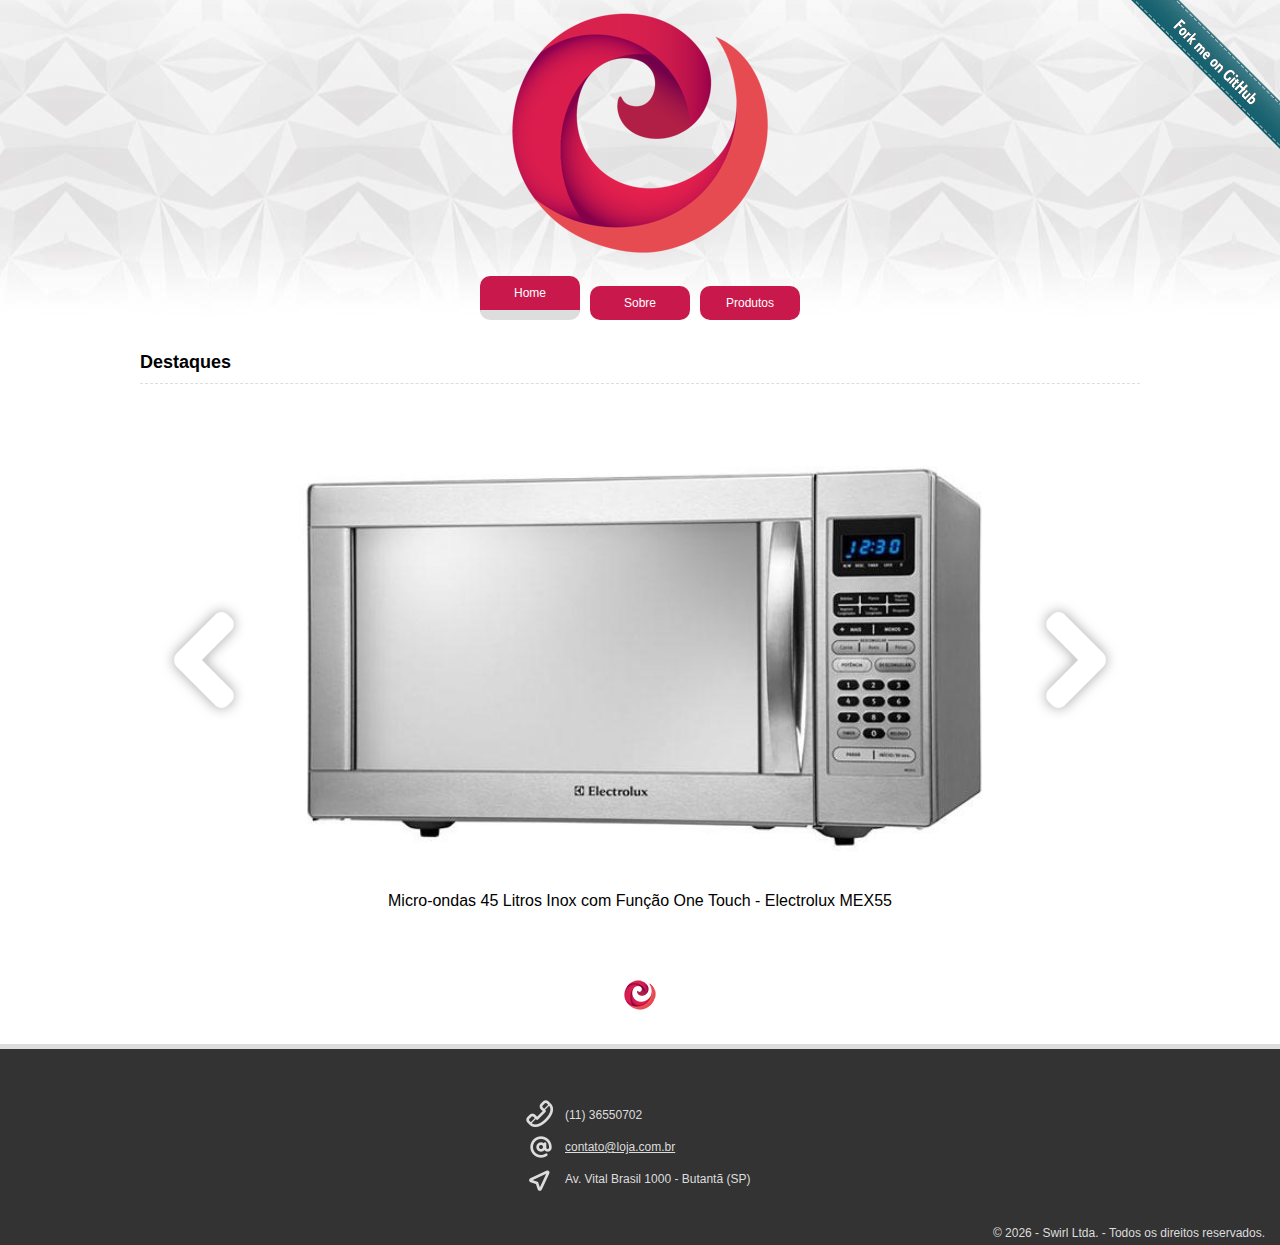
<file: index.html>
<!DOCTYPE html>
<html lang="pt">
<head>
    <meta charset="UTF-8">
    <title>Home - Swirl Microondas</title>
    <link rel="stylesheet" type="text/css" href="./css/generic.css">
    <link rel="stylesheet" type="text/css" href="./css/header.css">
    <link rel="stylesheet" type="text/css" href="./css/footer.css">
    <link rel="stylesheet" type="text/css" href="./css/slider.css">
</head>
<body>
    <header>
        <a class="logo" href="index.html"></a>
        <a class="fork"
           href="https://github.com/gabrielrtakeda/swirl.dev"
           target="_blank"
        ></a>
        <nav>
            <ul>
                <li><a href="index.html" class="current">Home</a></li>
                <li><a href="about.html">Sobre</a></li>
                <li><a href="products.html">Produtos</a></li>
            </ul>
        </nav>
    </header>

    <article class="delimiter">
        <section class="slider">
            <h1>Destaques</h1>
            <div id="slider">
                <div class="product">
                    <img width="700" alt="Product Image">

                    <div class="arrow left">
                        <div class="node"></div>
                    </div>
                    <div class="arrow right">
                        <div class="node"></div>
                    </div>
                    <div class="title"></div>
                </div>
            </div>
        </section>
    </article>

    <footer>
        <div class="logo"></div>
        <div class="delimiter">
            <ul>
                <li class="icon phone">(11) 36550702</li>
                <li class="icon email">
                    <a href="mailto:contato@loja.com.br">
                        contato@loja.com.br
                    </a>
                </li>
                <li class="icon address">Av. Vital Brasil 1000 - Butantã (SP)</li>
            </ul>
        </div>
        <div class="copyright">
            © <script type="text/javascript">
                document.write(new Date().getFullYear());
            </script>
             - Swirl Ltda.
             - Todos os direitos reservados.
        </div>
    </footer>
</body>

<script type="text/javascript" src="./js/lib/jquery-2.1.4.min.js"></script>
<script type="text/javascript" src="./js/Slider.js"></script>
<script type="text/javascript" src="./js/productList.js"></script>
<script type="text/javascript" src="./js/index.js"></script>
</html>
</file>
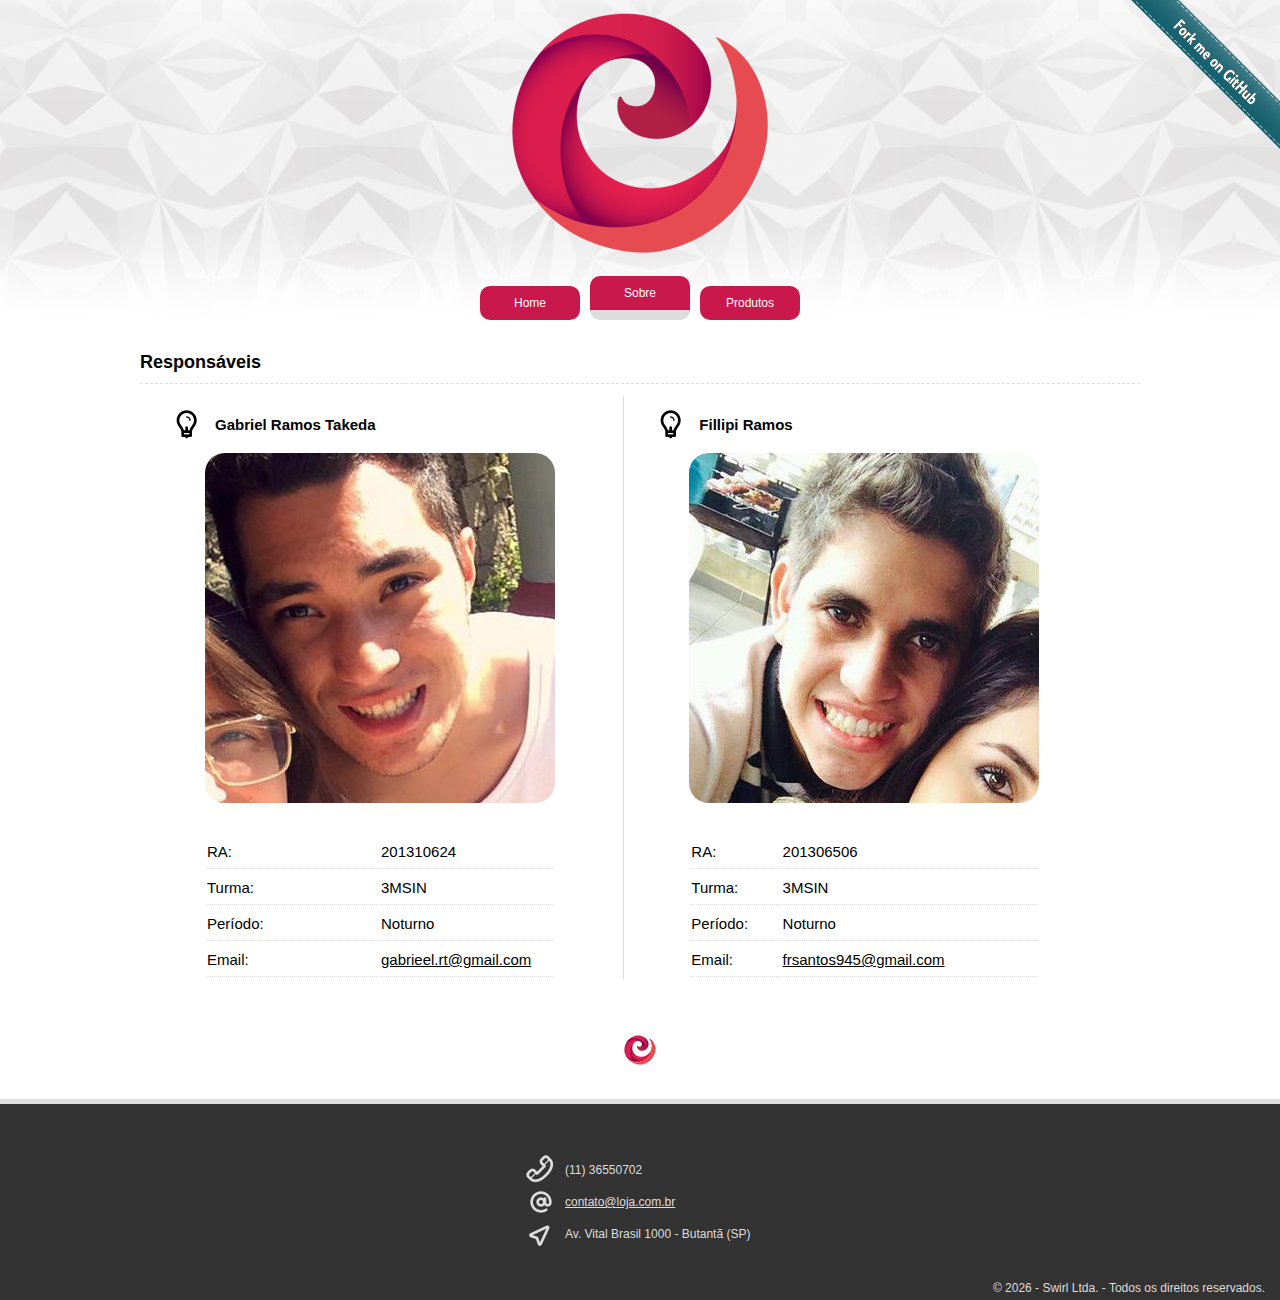
<file: about.html>
<!DOCTYPE html>
<html lang="pt">
<head>
    <meta charset="UTF-8">
    <title>Sobre - Swirl Microondas</title>
    <link rel="stylesheet" type="text/css" href="./css/generic.css">
    <link rel="stylesheet" type="text/css" href="./css/header.css">
    <link rel="stylesheet" type="text/css" href="./css/footer.css">
    <link rel="stylesheet" type="text/css" href="./css/about.css">
</head>
<body>
    <header>
        <a class="logo" href="index.html"></a>
        <a class="fork"
           href="https://github.com/gabrielrtakeda/swirl.dev"
           target="_blank"
        ></a>
        <nav>
            <ul>
                <li><a href="index.html">Home</a></li>
                <li><a href="about.html" class="current">Sobre</a></li>
                <li><a href="products.html">Produtos</a></li>
            </ul>
        </nav>
    </header>

    <article class="delimiter">
        <section>
            <h1>Responsáveis</h1>

            <div class="owners left">
                <h2>Gabriel Ramos Takeda</h2>
                <div class="image">
                    <img src="images/owners/gabriel.jpg">
                </div>
                <table class="description">
                    <tr>
                        <td width="50%">RA:</td>
                        <td>201310624</td>
                    </tr>
                    <tr>
                        <td>Turma:</td>
                        <td>3MSIN</td>
                    </tr>
                    <tr>
                        <td>Período:</td>
                        <td>Noturno</td>
                    </tr>
                    <tr>
                        <td>Email:</td>
                        <td>
                            <a href="mailto:gabrieel.rt@gmail.com">
                                gabrieel.rt@gmail.com
                            </a>
                        </td>
                    </tr>
                </table>
            </div>

            <div class="owners right">
                <h2>Fillipi Ramos</h2>
                <div class="image">
                    <img src="images/owners/fillipi.jpg">
                </div>
                <table class="description">
                    <tr>
                        <td>RA:</td>
                        <td>201306506</td>
                    </tr>
                    <tr>
                        <td>Turma:</td>
                        <td>3MSIN</td>
                    </tr>
                    <tr>
                        <td>Período:</td>
                        <td>Noturno</td>
                    </tr>
                    <tr>
                        <td>Email:</td>
                        <td>
                            <a href="mailto:frsantos945@gmail.com">
                                frsantos945@gmail.com
                            </a>
                        </td>
                    </tr>
                </table>
            </div>
        </section>
    </article>

    <footer>
        <div class="logo"></div>
        <div class="delimiter">
            <ul>
                <li class="icon phone">(11) 36550702</li>
                <li class="icon email">
                    <a href="mailto:contato@loja.com.br">
                        contato@loja.com.br
                    </a>
                </li>
                <li class="icon address">Av. Vital Brasil 1000 - Butantã (SP)</li>
            </ul>
        </div>
        <div class="copyright">
            © <script type="text/javascript">
                document.write(new Date().getFullYear());
            </script>
             - Swirl Ltda.
             - Todos os direitos reservados.
        </div>
    </footer>
</body>
</html>
</file>
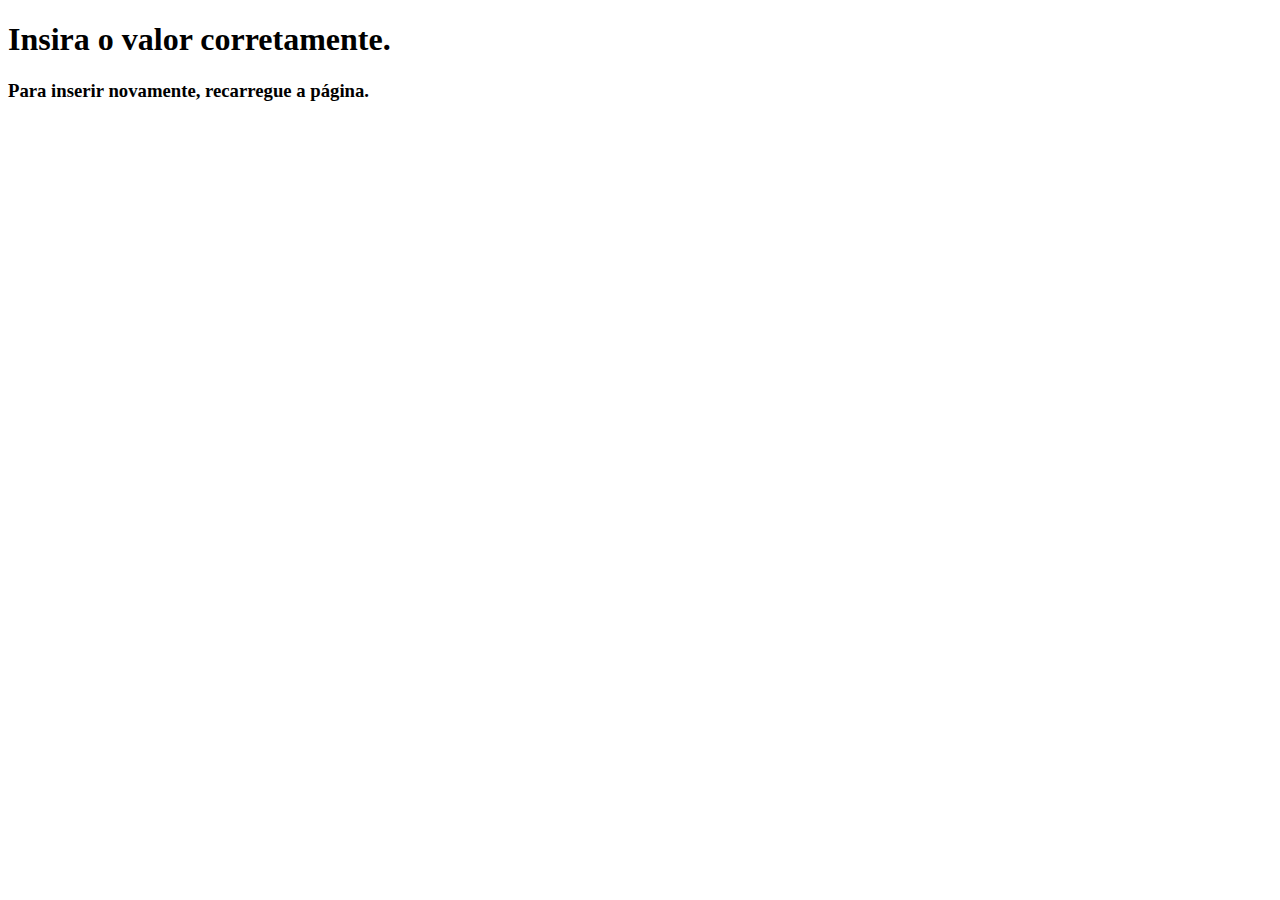
<file: game.html>
<!DOCTYPE html>
<html>
<head>
    <title>Jogo de conversão</title>
    <meta charset='utf-8'>
    <style type="text/css" media="screen">
        table td {
            text-align: center;
        }
    </style>
</head>
<body></body>
<script type="text/javascript">
    var html  = '<h1>Insira o valor corretamente.</h1>';
        html += '<h3>Para inserir novamente, recarregue a página.</h3>'
    var hash = prompt('Insira a sequencia aqui:');

    if (hash === '' || hash === null) {
        window.document.body.innerHTML = html;
    } else {
        var numbers = {
                a: 1,  b: 2,  c: 3,  d: 4,  e: 5,  f: 6,  g: 7,  h:  8, i: 9,
                j: 10, k: 11, l: 12, m: 13, n: 14, o: 15, p: 16, q: 17, r: 18,
                s: 19, t: 20, u: 21, v: 22, w: 23, y: 24, x: 25, z: 26,
                0: 0, 1: 1, 2: 2, 3: 3, 4: 4, 5: 5, 6: 6, 7: 7, 8: 8, 9: 9,
            },
            total = 0,
            calc = '';
        html  = '<h1>Sua string: <small>{hash}</small></h1>';
        html += '<h3>Resultado: <span style="color: red;">{total}</span></h3>';
        html += '<table><thead><tr><th>Char</th><th></th><th>Val</th></tr></thead>{calc}</table>';
        for (var letter of hash) {
            var currentValue = 1;
            if (/\w/.test(letter)) {
                currentValue = numbers[letter];
            }
            total += currentValue;
            calc += "<tr><td>{letter}</td><td> = </td><td>{value}</td></tr>"
                .replace('{letter}', letter)
                .replace('{value}', currentValue);
        }
        window.document.body.innerHTML = html
            .replace('{hash}', hash)
            .replace('{total}', total)
            .replace('{calc}', calc);
    }
</script>
</html>
</file>
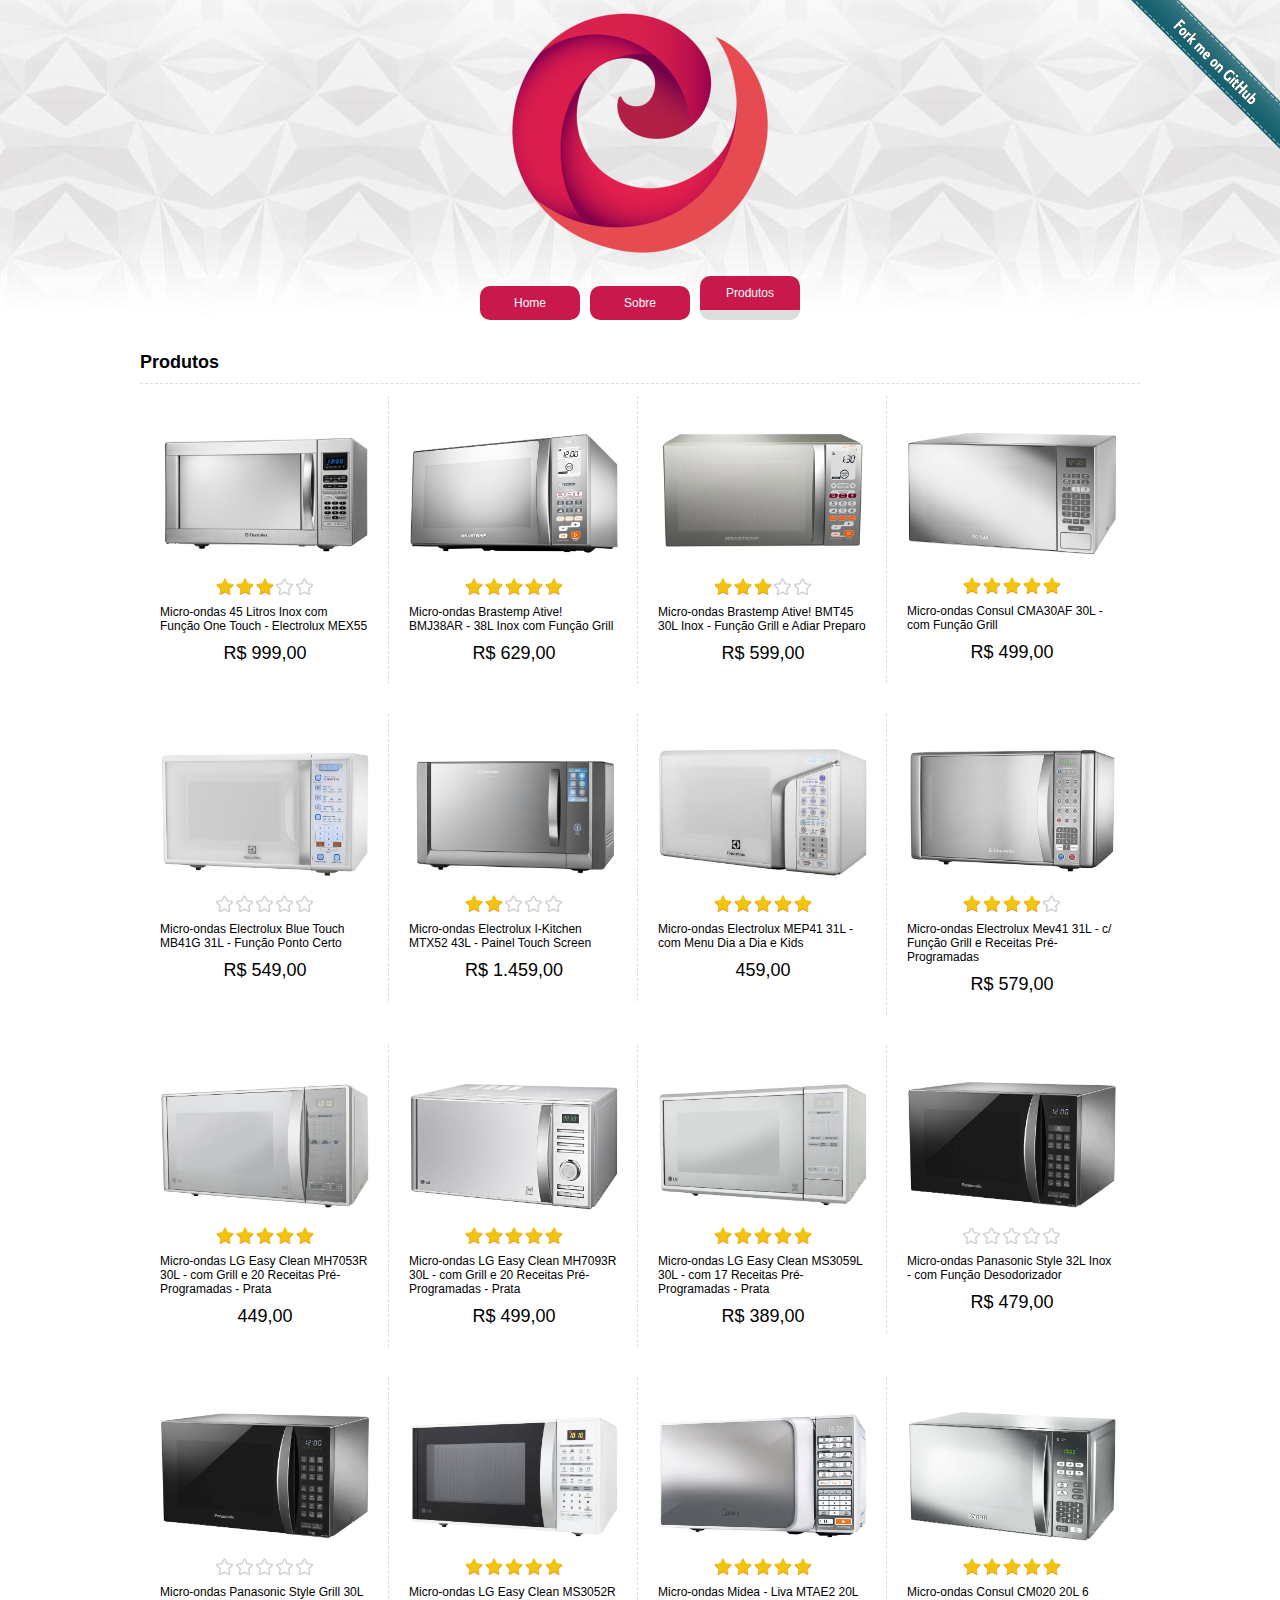
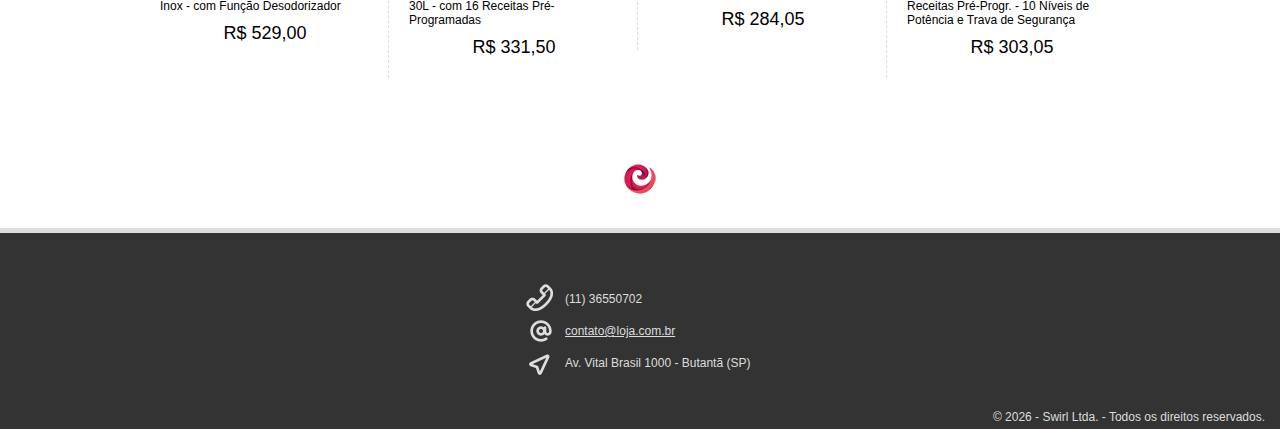
<file: products.html>
<!DOCTYPE html>
<html lang="pt">
<head>
    <meta charset="UTF-8">
    <title>Produtos - Swirl Microondas</title>
    <link rel="stylesheet" type="text/css" href="./css/generic.css">
    <link rel="stylesheet" type="text/css" href="./css/header.css">
    <link rel="stylesheet" type="text/css" href="./css/footer.css">
    <link rel="stylesheet" type="text/css" href="./css/products.css">
</head>

<body>
    <header>
        <a class="logo" href="index.html"></a>
        <a class="fork"
           href="https://github.com/gabrielrtakeda/swirl.dev"
           target="_blank"
        ></a>
        <nav>
            <ul>
                <li><a href="index.html">Home</a></li>
                <li><a href="about.html">Sobre</a></li>
                <li><a href="products.html" class="current">Produtos</a></li>
            </ul>
        </nav>
    </header>

    <article class="delimiter">
        <section>
            <h1>Produtos</h1>
            <div id="products"></div>
        </section>
    </article>

    <footer>
        <div class="logo"></div>
        <div class="delimiter">
            <ul>
                <li class="icon phone">(11) 36550702</li>
                <li class="icon email">
                    <a href="mailto:contato@loja.com.br">
                        contato@loja.com.br
                    </a>
                </li>
                <li class="icon address">Av. Vital Brasil 1000 - Butantã (SP)</li>
            </ul>
        </div>
        <div class="copyright">
            © <script type="text/javascript">
                document.write(new Date().getFullYear());
            </script>
             - Swirl Ltda.
             - Todos os direitos reservados.
        </div>
    </footer>
</body>
<script type="text/javascript" src="./js/lib/jquery-2.1.4.min.js"></script>
<script type="text/javascript" src="./js/Grid.js"></script>
<script type="text/javascript" src="./js/productList.js"></script>
<script type="text/javascript" src="./js/products.js"></script>
</html>
</file>
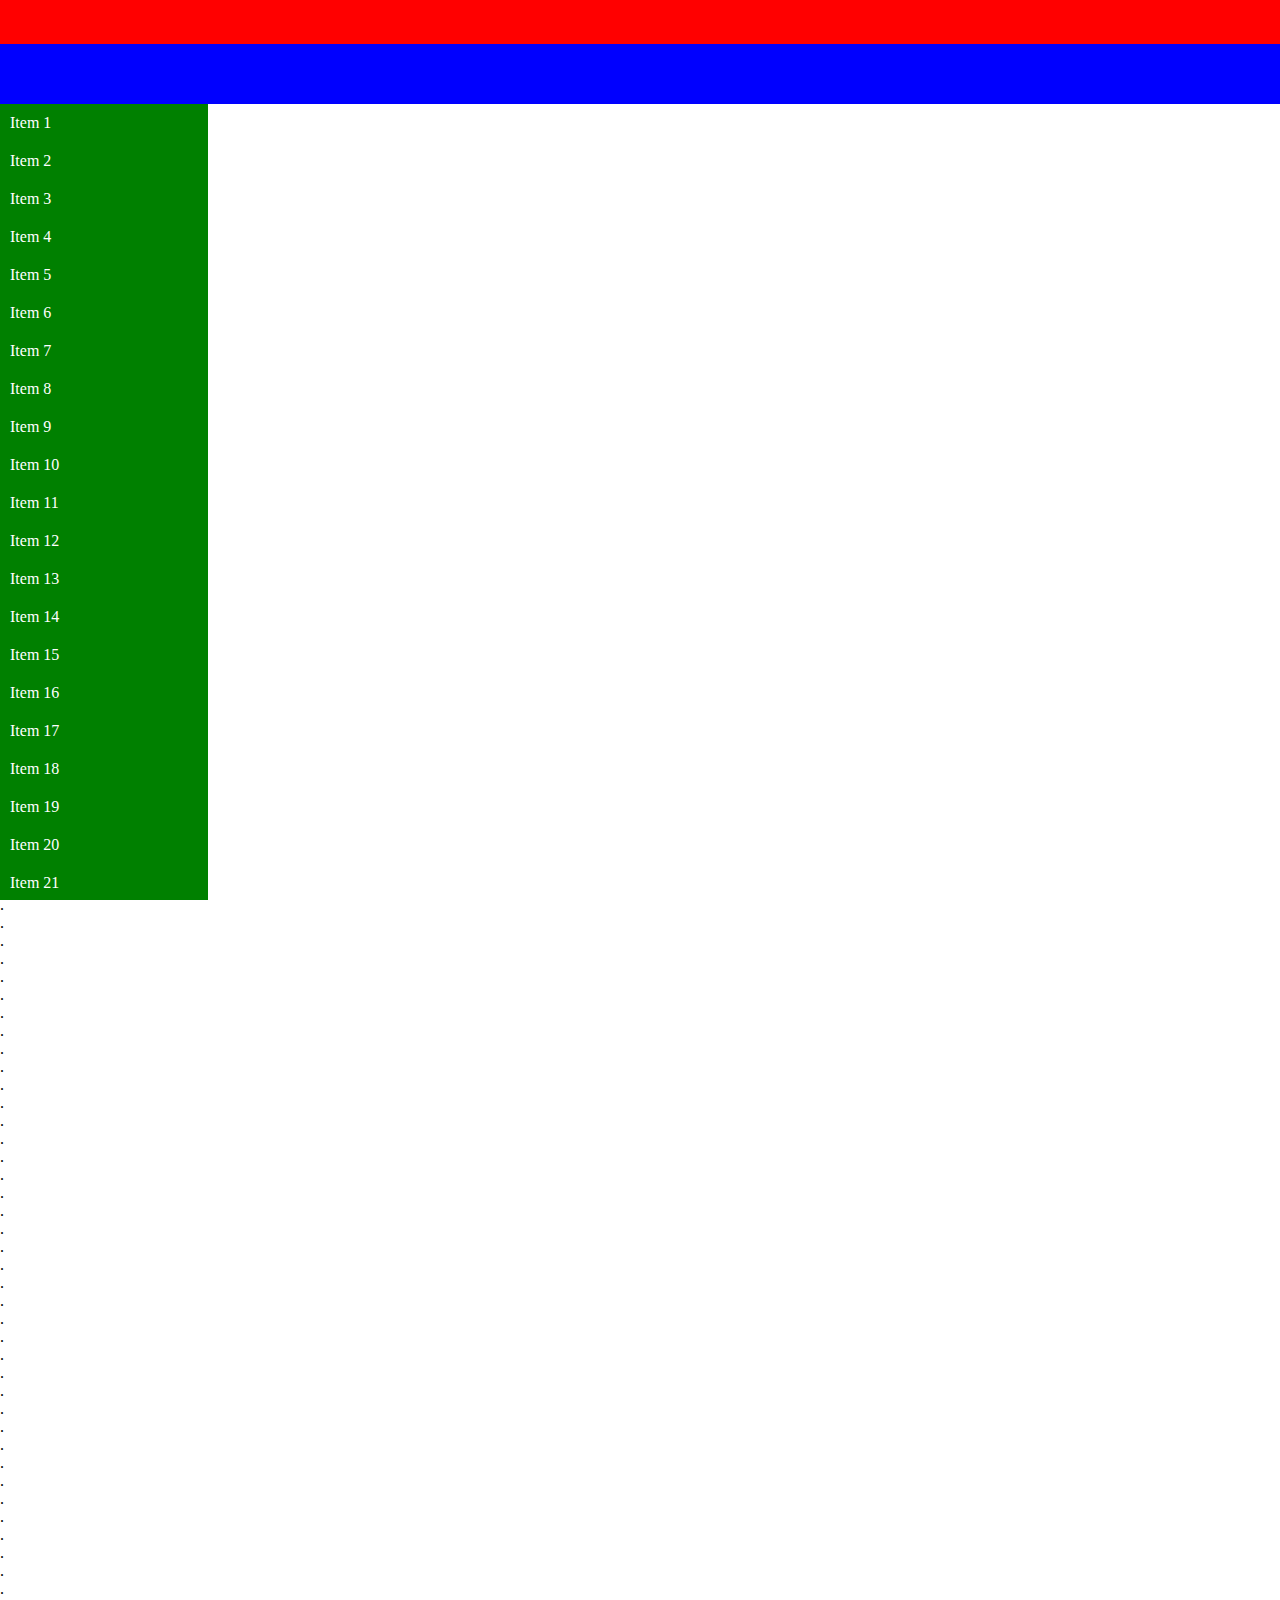
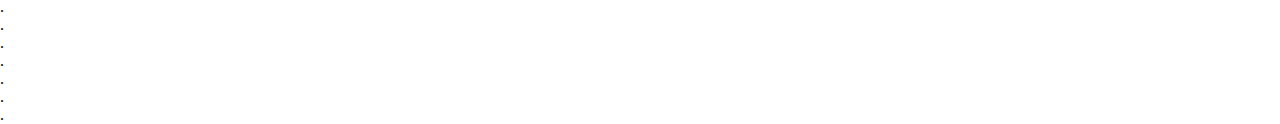
<file: test/bar.html>
<!DOCTYPE html>
<html>
<head>
    <title></title>
    <meta name="viewport" content="width=device-width, initial-scale=1, user-scalable=yes">
    <link rel="stylesheet" type="text/css" href="./test.css">
    <script type="text/javascript" src="https://code.jquery.com/jquery-2.1.4.min.js"></script>
    <script type="text/javascript" src="./test.js"></script>
</head>
<body>
    <header>
        <div class="barrauol"></div>
        <div class="logo">
            <div class="nav">
                <ul>
                    <li>Item 1</li><li>Item 2</li><li>Item 3</li><li>Item 4</li><li>Item 5</li><li>Item 6</li><li>Item 7</li><li>Item 8</li><li>Item 9</li><li>Item 10</li><li>Item 11</li><li>Item 12</li><li>Item 13</li><li>Item 14</li><li>Item 15</li><li>Item 16</li><li>Item 17</li><li>Item 18</li><li>Item 19</li><li>Item 20</li><li>Item 21</li><li>Item 22</li><li>Item 23</li><li>Item 24</li><li>Item 25</li><li>Item 26</li><li>Item 27</li><li>Item 28</li><li>Item 29</li><li>Item 30</li><li>Item 31</li><li>Item 32</li><li>Item 33</li><li>Item 34</li><li>Item 35</li><li>Item 36</li><li>Item 37</li><li>Item 38</li><li>Item 39</li><li>Item 40</li><li>Item 41</li><li>Item 42</li><li>Item 43</li><li>Item 44</li><li>Item 45</li><li>Item 46</li><li>Item 47</li><li>Item 48</li>
                </ul>
            </div>
        </div>
    </header>
    <article>
        .<br>.<br>.<br>.<br>.<br>.<br>.<br>.<br>.<br>.<br>.<br>.<br>.<br>.<br>.<br>
        .<br>.<br>.<br>.<br>.<br>.<br>.<br>.<br>.<br>.<br>.<br>.<br>.<br>.<br>.<br>
        .<br>.<br>.<br>.<br>.<br>.<br>.<br>.<br>.<br>.<br>.<br>.<br>.<br>.<br>.<br>
        .<br>.<br>.<br>.<br>.<br>.<br>.<br>.<br>.<br>.<br>.<br>.<br>.<br>.<br>.<br>
        .<br>.<br>.<br>.<br>.<br>.<br>.<br>.<br>.<br>.<br>.<br>.<br>.<br>.<br>.<br>
        .<br>.<br>.<br>.<br>.<br>.<br>.<br>.<br>.<br>.<br>.<br>.<br>.<br>.<br>.<br>
    </article>
</body>
</html>
</file>
<file: css/generic.css>
body {
    margin: 0;
    padding: 0;
    font-family: Arial, Verdana;
    font-size: 12px;
}

.delimiter {
    margin-left: auto;
    margin-right: auto;
    overflow: hidden;
    width: 1000px;
}

article {
    margin-top: 20px;
}

article h1 {
    border-bottom: 1px dashed #ddd;
    padding-bottom: 10px;
    font-size: 18px;
}

body + object {
    display: none;
}
</file>
<file: css/header.css>
header {
    background: url('../images/background-pattern.jpg') -80px;
    height: 320px;
    overflow: hidden;
    background-color: #fff;
    position: relative;
}

.logo {
    width: 265px;
    height: 265px;
    background: url('../images/logo.png');
    display: inline-block;
    position: absolute;
    left: 50%;
    top: 0;
    margin-left: -132.5px;
    border: none;
    text-decoration: none;
}

.fork {
    width: 150px;
    height: 150px;
    background: url('../images/fork-me.png');
    background-size: 150px;
    position: absolute;
    right: 0;
    top: 0;
}

nav {
    position: absolute;
    bottom: -10px;
    left: 50%;
    margin-left: -160px;
    width: 320px;
}

nav ul {
    /*overflow: hidden;*/
    margin: 0;
    padding: 0;
}

nav ul a {
    text-decoration: none;
    color: #fff;
}

nav ul li {
    list-style: none;
}

nav ul li:first-child a {
    margin-left: 0;
}

nav ul li a {
    float: left;
    background: #c9194c;
    padding: 10px 0;
    width: 100px;
    text-align: center;
    border-radius: 10px;
    margin-left: 10px;
    cursor: pointer;
}

nav ul li a:hover {
    background: #db1d4d;
}

nav ul li a.current {
    border-bottom: 10px solid #ddd;
    position: relative;
    top: -10px;
}
</file>
<file: css/footer.css>
footer {
    background: #333;
    color: #ddd;
    position: relative;
    margin-top: 120px;
    border-top: 5px solid #ddd;
}

footer a {
    color: #ddd;
}

footer .logo {
    background: url('../images/logo-32.png');
    width: 32px;
    height: 32px;
    position: absolute;
    left: 50%;
    top: -70px;
    margin-left: -16px;
}

footer .delimiter {
    padding: 50px;
}

footer .delimiter ul {
    padding: 0;
    margin: 0 auto;
    width: 230px;
}

footer .delimiter ul li {
    list-style: none;
    line-height: 32px;
    position: relative;
    padding-left: 40px;
}

footer .delimiter ul li.icon:before {
    content: '';
    width: 32px;
    height: 32px;
    position: absolute;
    left: 0;
    top: 0;
}

footer .delimiter ul li.phone:before {
    background: url('../images/icon-phone-32.png');
}

footer .delimiter ul li.email:before {
    background: url('../images/icon-email-32.png');
}

footer .delimiter ul li.address:before {
    background: url('../images/icon-address-32.png');
}

footer .copyright {
    position: absolute;
    right: 15px;
    bottom: 5px;
}
</file>
<file: css/slider.css>
.slider {
    position: relative;
}

.slider .product {
    position: relative;
    text-align: center;
}

.slider .product .arrow {
    position: absolute;
    top: 0;
    background: rgba(0, 0, 0, 0);
    width: 128px;
    height: 100%;
    cursor: pointer;
    -webkit-transition: background .3s;
    transition: background .3s;
}

.slider .product .arrow.left {
    left: 0;
    border-top-right-radius: 15px;
    border-bottom-right-radius: 15px;
}

.slider .product .arrow.right {
    right: 0;
    border-top-left-radius: 15px;
    border-bottom-left-radius: 15px;
}

.slider .product .arrow.left:hover,
.slider .product .arrow.right:hover {
    background: rgba(0, 0, 0, 0.3);
}

.slider .product .arrow .node {
    width: 128px;
    height: 128px;
    position: absolute;
    left: 50%;
    top: 50%;
    margin-left: -64px;
    margin-top: -64px;
    cursor: pointer;
}

.slider .product .arrow.left .node {
    background: url('../images/arrow-left.png');
}

.slider .product .arrow.right .node {
    background: url('../images/arrow-right.png');
}

.slider .product .title {
    position: absolute;
    width: 740px;
    left: 50%;
    bottom: 0;
    margin-left: -370px;
    font-size: 16px;
    line-height: 16px;
    text-align: center;
    padding: 15px 0;
}
</file>
<file: css/about.css>
.owners {
    width: 42%;
    display: inline-block;
    padding: 0 3%;
}

.owners a {
    color: #000;
}

.owners.right {
    border-left: 1px solid #ddd;
}

.owners h2 {
    font-size: 15px;
    line-height: 32px;
    position: relative;
    padding-left: 45px;
}

.owners h2:before {
    content: '';
    width: 32px;
    height: 32px;
    background: url('../images/icon-lightbulb-32.png');
    position: absolute;
    left: 0;
    top: 0;
}

.owners .image {
    width: 350px;
    height: 350px;
    -webkit-border-radius: 20px;
    -moz-border-radius: 20px;
    border-radius: 20px;
    overflow: hidden;
    margin: 0 auto;
}

.owners .description {
    width: 350px;
    margin: 30px auto 0;
    font-size: 15px;
}

.owners .description tr td {
    padding: 8px 0;
    border-bottom: 1px dotted #ddd;
}
</file>
<file: css/products.css>
#products {
    overflow: hidden;
}

#products .row {
    clear: both;
    overflow: hidden;
    margin-bottom: 30px;
}

#products .row .product {
    float: left;
    padding: 2%;
    border-left: 1px dashed #ddd;
    margin: 0 -1px;
    max-width: 21%;
    text-align: center;
}

#products .row .product .rate {
    margin-bottom: 5px;
}

#products .row .product .title {
    margin-bottom: 10px;
    text-align: left;
}

#products .row .product .price {
    font-size: 18px;
}
</file>
<file: test/test.css>
html, body {
    margin: 0;
    padding: 0;
}

.barrauol {
    height: 44px;
    background: red;
    width: 100%;
}

.logo {
    height: 60px;
    background: blue;
    width: 100%;
    position: relative;
}

.logo .nav {
    background: green;
    top: 104px;
    float: left;
    width: 208px;
    height: -webkit-calc(100% - 104px);
    height: calc(100% - 104px);
    position: fixed;
    z-index: 500;
    overflow-y: scroll;
    -webkit-overflow-scrolling: touch;
}

.logo .nav ul {
    margin: 0;
    padding: 0;
}

.logo .nav ul li {
    margin: 0;
    padding: 10px;
    color: white;
}

.logo .nav-no-barrauol {
    height: -webkit-calc(100% - 60px);
    height: calc(100% - 60px);
    top: 60px;
}
</file>
